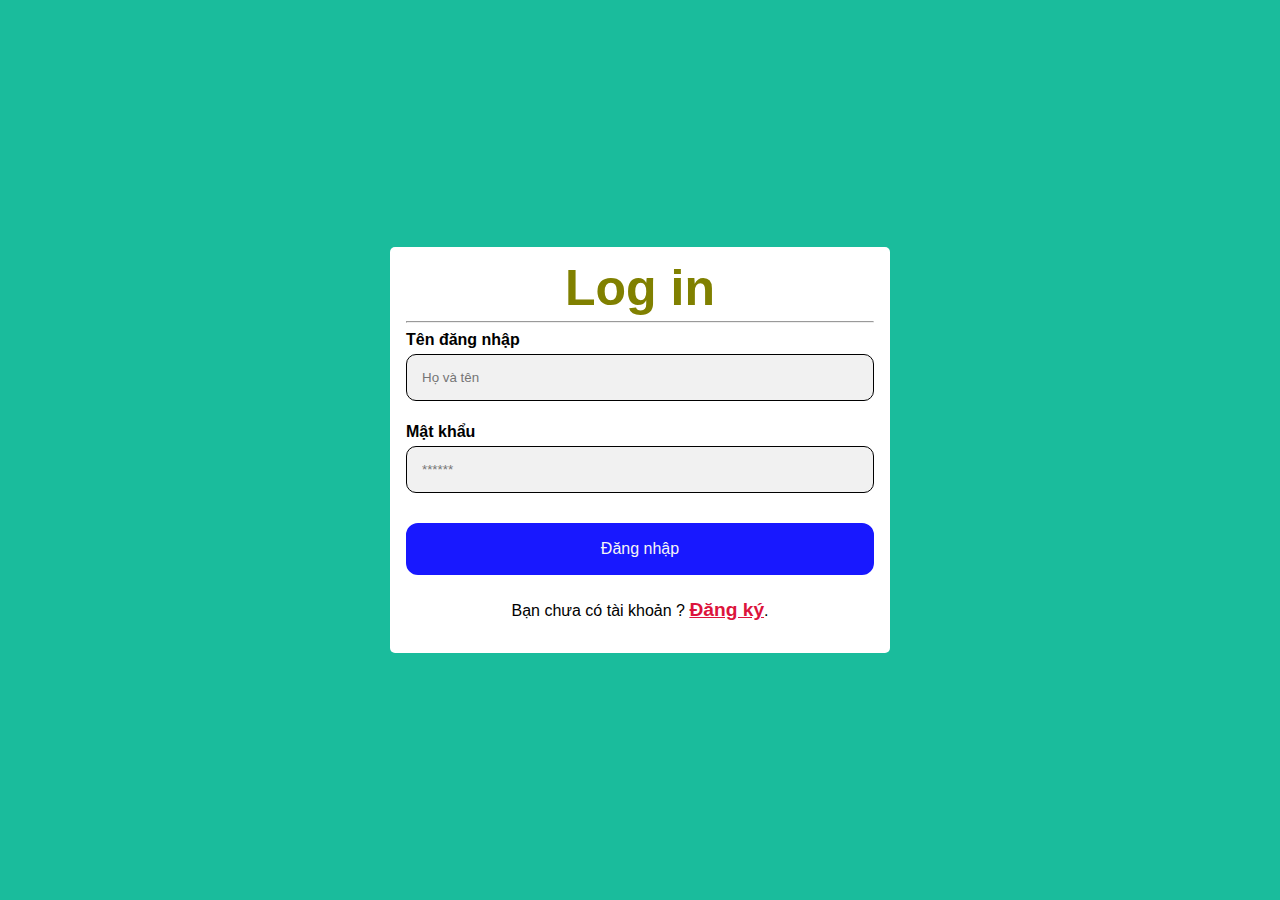
<file: index/signin.html>
<!DOCTYPE html>
<html lang="en">

<head>
    <meta charset="UTF-8">
    <meta http-equiv="X-UA-Compatible" content="IE=edge">
    <meta name="viewport" content="width=device-width, initial-scale=1.0">
    <title>Sign in</title>
    <style>
       html, body {
            font-family: Arial, sans-serif;
            display: grid;
            height: 100%;
            place-items: center;
            background: #1abc9c;
        }

        a {
            color: crimson;
            font-weight: bolder;
            font-size: larger;
        }

        * {
            box-sizing: border-box;
            
        }

        .signin {
            width: 500px;
            padding: 16px;
            margin: 0 auto;
           background:#fff;
            border-radius: 5px;
        }

        input[type=text],
        input[type=password] {
            width: 100%;
            padding: 15px;
            margin: 5px 0 22px 0;
            display: inline-block;
            border: none;
            background: #f1f1f1;
            border: 1px solid;
            border-radius: 10px;
            
            
        }

        input[type=text]:focus,
        input[type=password]:focus {
            background-color: #ddd;
            /* outline: none; */
        }

          
        

        .submit {
            background-color: blue;
            color:whitesmoke;
            padding: 15px 18px;
            margin: 8px 0;
            border: 2px solid blue ;
            border-radius: 12px;
            cursor: pointer;
            width: 100%;
            opacity: 0.9;
            font-size:medium;
        }

        .submit:hover {
            opacity: 200;
        }

        .login {
            text-align: center;
        }

         .title{
            text-align: center;
           line-height: 50px;
            border-radius: 5px 5px 0 0;
            color:olive;
            font-size: 50px;
            font-weight: 600;
           

        }
   
    </style>
</head>

<body>
    <div>
        <div class="signin">
            <div class="title">Log in</div>
            <hr>
            <label for="username"><b>Tên đăng nhập</b></label>
            <input type="text" placeholder="Họ và tên" name="username" id="username">
            <label for="password"><b>Mật khẩu</b></label>
            <input type="password" placeholder="******" name="password" id="password">
            <button  class="submit" onclick="login()">Đăng nhập</button>
        <div class="register login">
            <p>Bạn chưa có tài khoản ? <a href="SignUp.html">Đăng ký</a>.</p>
        </div>
    </div>
    <script>
        function login() {
            var i = document.getElementById("username").value;
            var h = document.getElementById("password").value;
            if (i == "") {
                alert("Vui long nhap ten!");
                return false;
            }
            if (h == "") {
                alert("Vui long nhap mat khau");
                return false;
            }


            var userInfor = [];
             userInfor=JSON.parse(localStorage.getItem(i));
       
            if (i == userInfor[0] && h ==userInfor[1] ) {
                // alert("Dang nhap thanh cong");
                // Using Replace
                localStorage.setItem("userHientai",i)
                window.location.href = 'http://127.0.0.1:5500/index/index.html';

            } else {
                alert("Dang nhap khong thanh cong");
                
            }
           
        }
        
    </script>
</body>

</html>
</file>
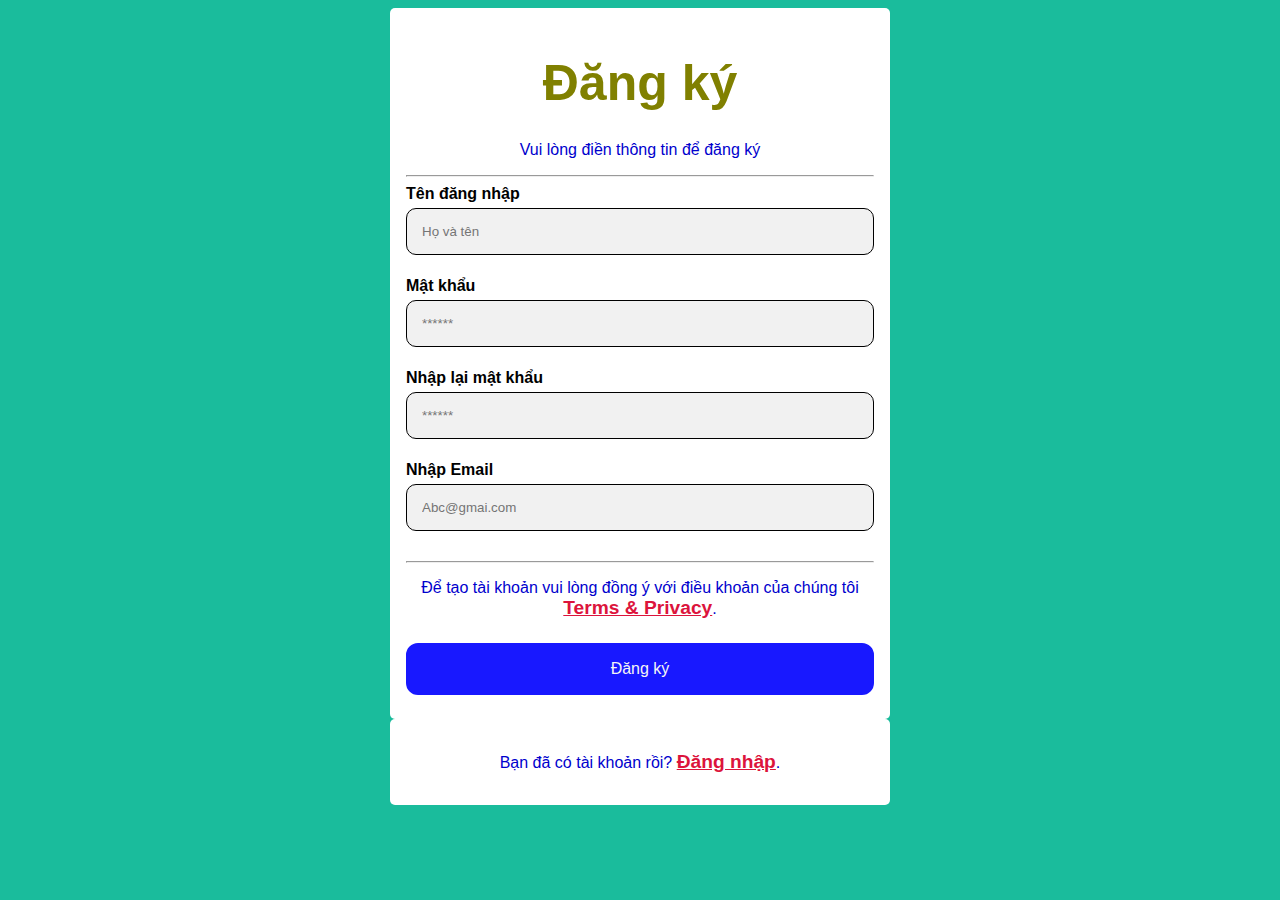
<file: index/signup.html>
<!DOCTYPE html>
<html lang="en">
  <head>
    <meta charset="UTF-8" />
    <meta http-equiv="X-UA-Compatible" content="IE=edge" />
    <meta name="viewport" content="width=device-width, initial-scale=1.0" />
    <title>Sign Up</title>
    <style>
      body {
        font-family: Arial, sans-serif;
        background: #1abc9c;
        font-family: Arial, sans-serif;
        display: grid;
        height: 100%;
        place-items: center;
      }

      a {
        color: crimson;
        font-weight: bolder;
        font-size: larger;
      }

      * {
        box-sizing: border-box;
      }

      .register {
        width: 500px;
        padding: 16px;
        margin: 0 auto;
        background-color: white;
        border-radius: 5px;
      }

      input[type="text"],
      input[type="password"],
      input[type="email"] {
        width: 100%;
        padding: 15px;
        margin: 5px 0 22px 0;
        display: inline-block;
        border: none;
        background: #f1f1f1;
        border: 1px solid;
        border-radius: 10px;
      }

      input[type="text"]:focus,
      input[type="password"]:focus,
      input[type="email"]:focus {
        background-color: #ddd;
        /* outline: none; */
      }

      .submit {
        background-color: blue;
        color: whitesmoke;
        padding: 15px 18px;
        margin: 8px 0;
        border: 2px solid blue;
        border-radius: 12px;
        cursor: pointer;
        width: 100%;
        opacity: 0.9;
        font-size: medium;
      }

      .submit:hover {
        opacity: 1;
      }

      .login {
        background-color: #ffffff;
        text-align: center;
      }

      h1,
      p {
        text-align: center;
      }
      h1 {
        line-height: 50px;
        border-radius: 5px 5px 0 0;
        color: olive;
        font-size: 50px;
        font-weight: 600;
      }
      p {
        color: mediumblue;
      }
    </style>
  </head>

  <body>
    <form action="" onsubmit="validate()">
      <div class="register">
        <h1>Đăng ký</h1>
        <p>Vui lòng điền thông tin để đăng ký</p>
        <hr />
        <label for="username"><b>Tên đăng nhập</b></label>
        <input
          type="text"
          placeholder="Họ và tên"
          name="username"
          id="username"
        />
        <label for="password"><b>Mật khẩu</b></label>
        <input
          type="password"
          placeholder="******"
          name="password"
          id="password"
          pattern="(?=.*\d)(?=.*[a-z])(?=.*[A-Z]).{8,}"
          title="Must contain at least one number and one uppercase and lowercase letter, and at least 8 or more characters"
          required
        />
        <label for="password-repeat"><b>Nhập lại mật khẩu</b></label>
        <input
          type="password"
          placeholder="******"
          name="password-repeat"
          id="password-repeat"
        />
        <label for="email"><b>Nhập Email</b></label>
        <input
          type="email"
          id="email"
          name="email"
          placeholder="Abc@gmai.com"
        /><br />
        <hr />
        <p>
          Để tạo tài khoản vui lòng đồng ý với điều khoản của chúng tôi
          <a href="#">Terms & Privacy</a>.
        </p>
        <button type="submit" class="submit">Đăng ký</button>
      </div>

      <div class="register login">
        <p>Bạn đã có tài khoản rồi? <a href="SignIn.html">Đăng nhập</a>.</p>
      </div>
    </form>
    <script>
      function validate() {
        var email = document.getElementById("email").value;
        var u = document.getElementById("username").value;
        var p1 = document.getElementById("password").value;
        var p2 = document.getElementById("password-repeat").value;

        if (u == "") {
          alert("Vui lòng nhập tên");
          return false;
        }
        if (p1 == "") {
          alert("Vui lòng nhập mật khẩu");
          return false;
        }
        if (p2 == "") {
          alert("Vui lòng nhập lại mật khẩu");
          return false;
        }
        if(p1 != p2){
          alert("Mật khẩu không chính xác ")
        }

        if (localStorage.getItem(u.toString())) {
          alert("Tài khoản đã tồn tại");
          return false;
        }
        var save = [u, p1, email];
        localStorage.setItem(u.toString(), JSON.stringify(save));
        alert("Đăng ký thành công");
        u = "";
        p1 = "";
        p2 = "";
        return true;
      }
    </script>
  </body>
</html>
</file>
